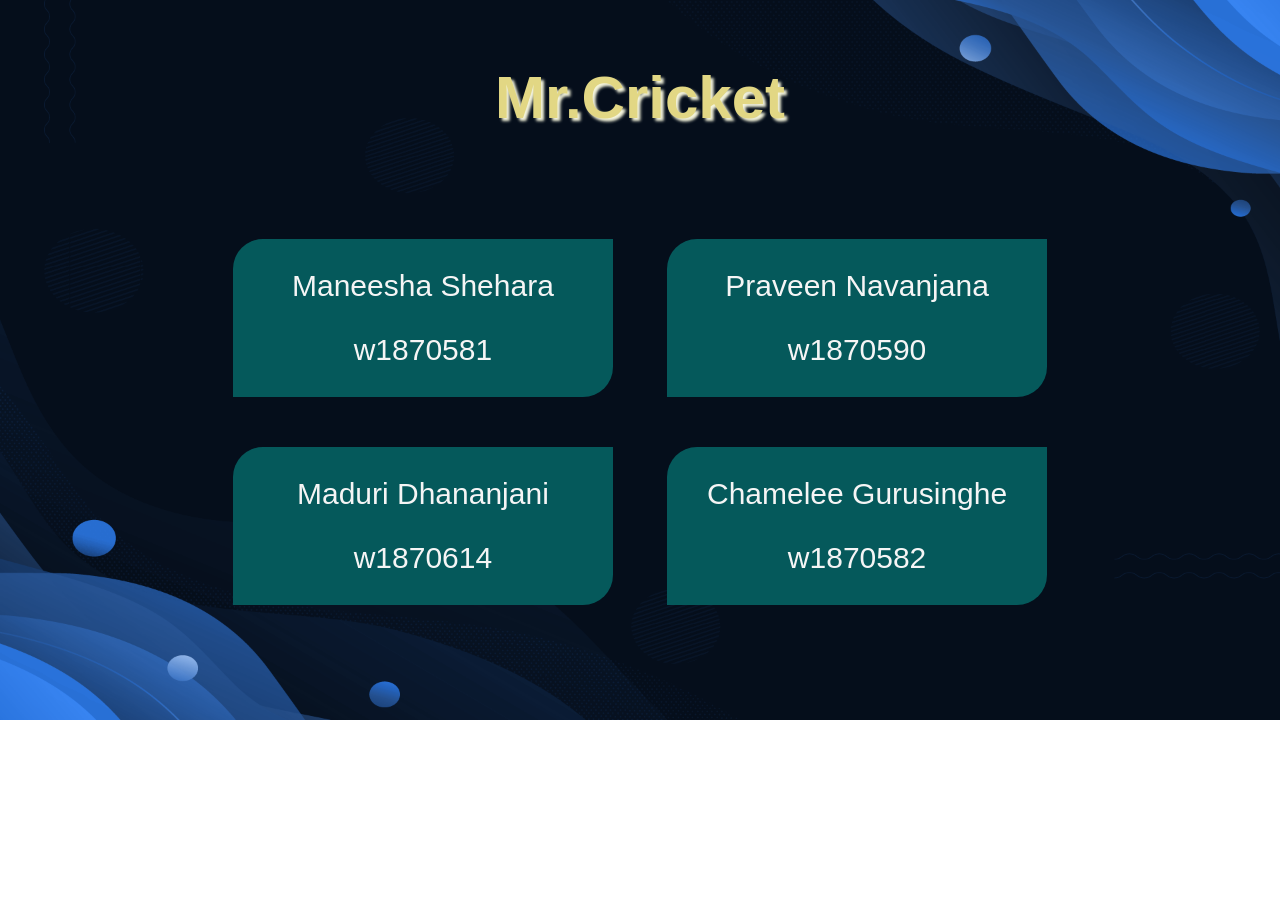
<file: index.html>
<!DOCTYPE html>
<html lang="en">
<head>
    <meta charset="UTF-8">
    <meta http-equiv="refresh" content="4;url=Mr.Cricket.html" >
    <title>Mr.Cricket</title>
    <link rel="stylesheet" href="css_pages/index.css">
    <style type="text/css">
        body{

             background-image: url("photos/shop/dark blue back.png");
        }

    </style>
</head>

<body>

    <p class="title"><b>Mr.Cricket</b></p><br>

    <div>
        <div class="box">
            <p>Maneesha Shehara</p>
            <p>w1870581</p>
        </div> 

        <div class="box">
            <p>Praveen Navanjana</p>
            <p>w1870590</p>
        </div> 
    </div>

    <div>
        <div class="box">
            <p>Maduri Dhananjani</p>
            <p>w1870614</p>
            </div> 

        <div class="box">
            <p>Chamelee Gurusinghe</p>
            <p>w1870582</p>
            </div> 
    </div>
    
</body>
</html>
</file>
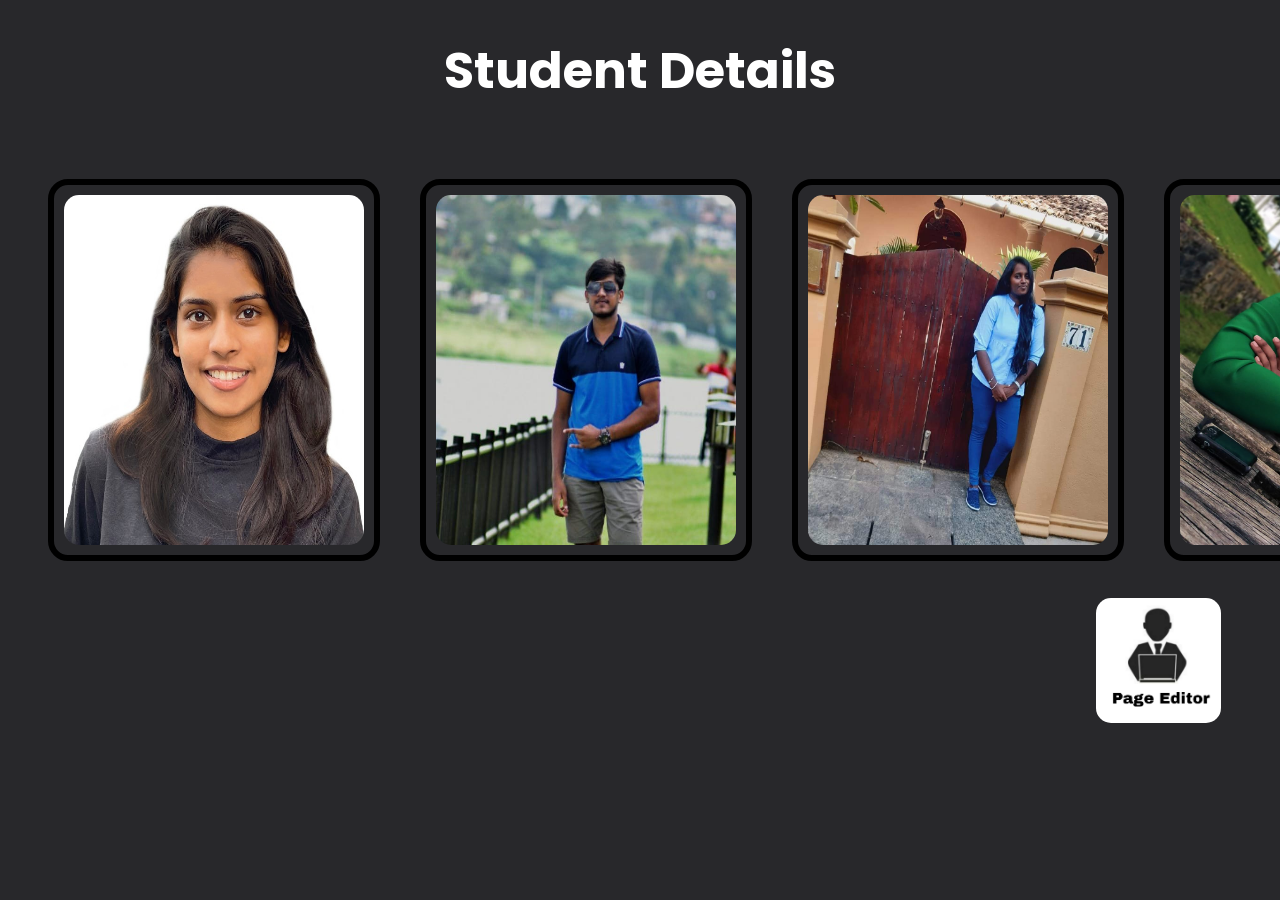
<file: html_pages/about_us.html>
<!DOCTYPE html>
<html lang="en">
    <head>
        <title> Student Details</title>
        <link rel="stylesheet" type="text/css" href="../css_pages/about_us.css">
        <link rel="preconnect" href="https://fonts.googleapis.com">
        <link rel="preconnect" href="https://fonts.gstatic.com" crossorigin>
        <link href="https://fonts.googleapis.com/css2?family=Poppins:ital,wght@0,100;0,400;0,500;0,600;0,700;0,800;0,900;1,100;1,200;1,300;1,400;1,500;1,600;1,700;1,800;1,900&display=swap" rel="stylesheet">
    </head>
    
    <body>
        <div class="icon" align="center">
            <h1 id="studentHeading">Student Details</h1>
            <!-- Group Members Details-->
            <div id="students">
              <!-- Student 1--> 
                <div class="studentBox">
                    <div class="imgArea"> 
                     <img class="studentPhoto" src="../photos/About_us/student1.jpeg" alt="chamelee">
                       <div class="studentLayer">
                         <p class="studentNum">Student 1</p>
                         <p class="studentDesc">Chamelee Gurusinghe</p>
                         <p class="studentDesc">w1870582</p>
                         <p class="studentDesc">20200522</p> 
                        </div>
                   </div> 			  
                 </div>
                 <!-- Student 2-->
                 <div class="studentBox">
                    <div class="imgArea"> 
                     <img class="studentPhoto" src="../photos/About_us/student2.jpeg" alt="maneesha">
                       <div class="studentLayer">
                         <p class="studentNum">Student 2</p>
                         <p class="studentDesc">Maneesha shehara</p>
                         <p class="studentDesc">w1870581</p>
                         <p class="studentDesc">20200490</p> 
                        </div>
                   </div> 			  
                 </div>
                 <!-- Student 3-->
                 <div class="studentBox">
                    <div class="imgArea"> 
                     <img class="studentPhoto" src="../photos/About_us/student3.jpeg" alt="maduri">
                       <div class="studentLayer">
                         <p class="studentNum">Student 3</p>
                         <p class="studentDesc">Maduri Dhananjani</p>
                         <p class="studentDesc">w1870614</p>
                         <p class="studentDesc">20200652</p> 
                        </div>
                   </div> 			  
                 </div>
                 <!-- Student 4-->
                 <div class="studentBox">
                    <div class="imgArea"> 
                     <img class="studentPhoto" src="../photos/About_us/student4.jpeg" alt="praveen">
                       <div class="studentLayer">
                         <p class="studentNum">Student 4</p>
                         <p class="studentDesc">Praveen Navanjana</p>
                         <p class="studentDesc">w1870590</p>
                         <p class="studentDesc">20200877</p> 
                        </div>
                   </div> 			  
                </div>

            </div>

        </div>
        <div class="editpage">
          <a href="Maduri.html"><img src="../photos/About_us/editor.jpg"alt="Page editor icon" width="125px" height="125px"></a>
      </div>

    </body>

</html>
</file>
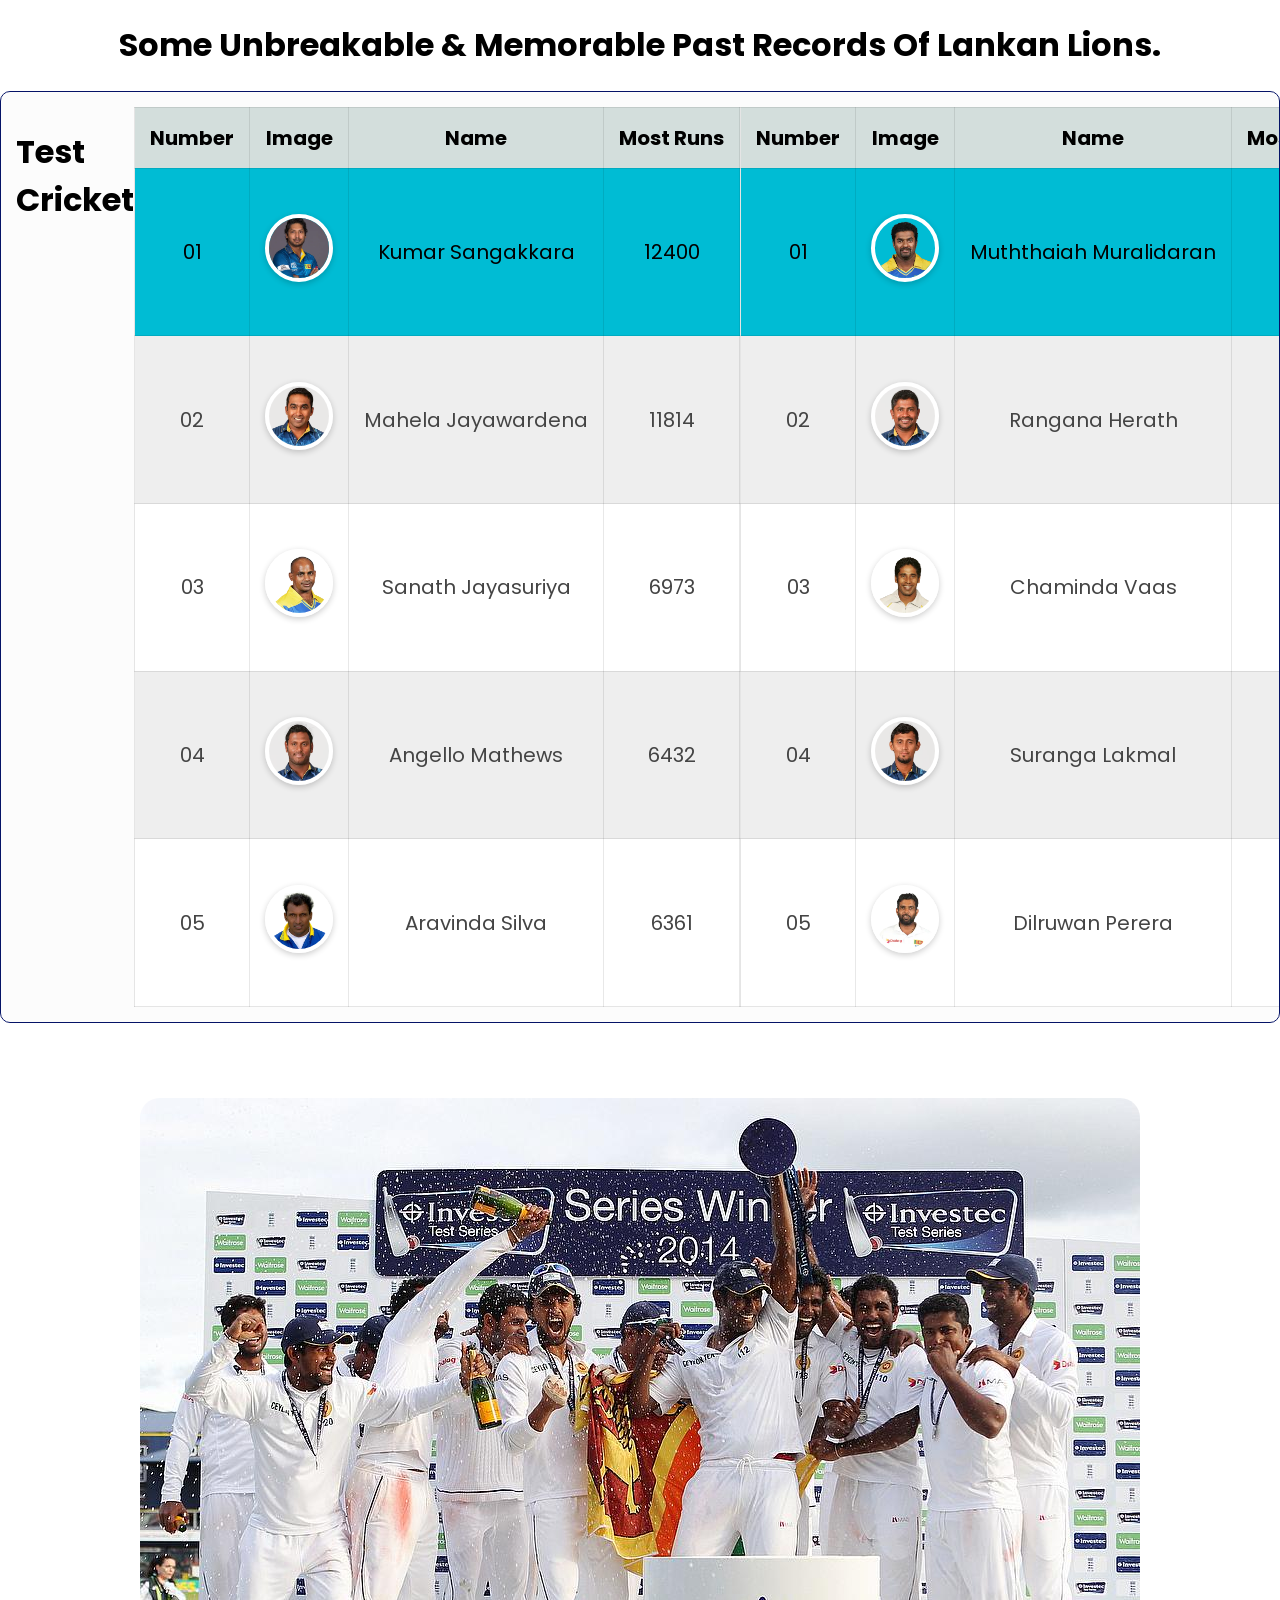
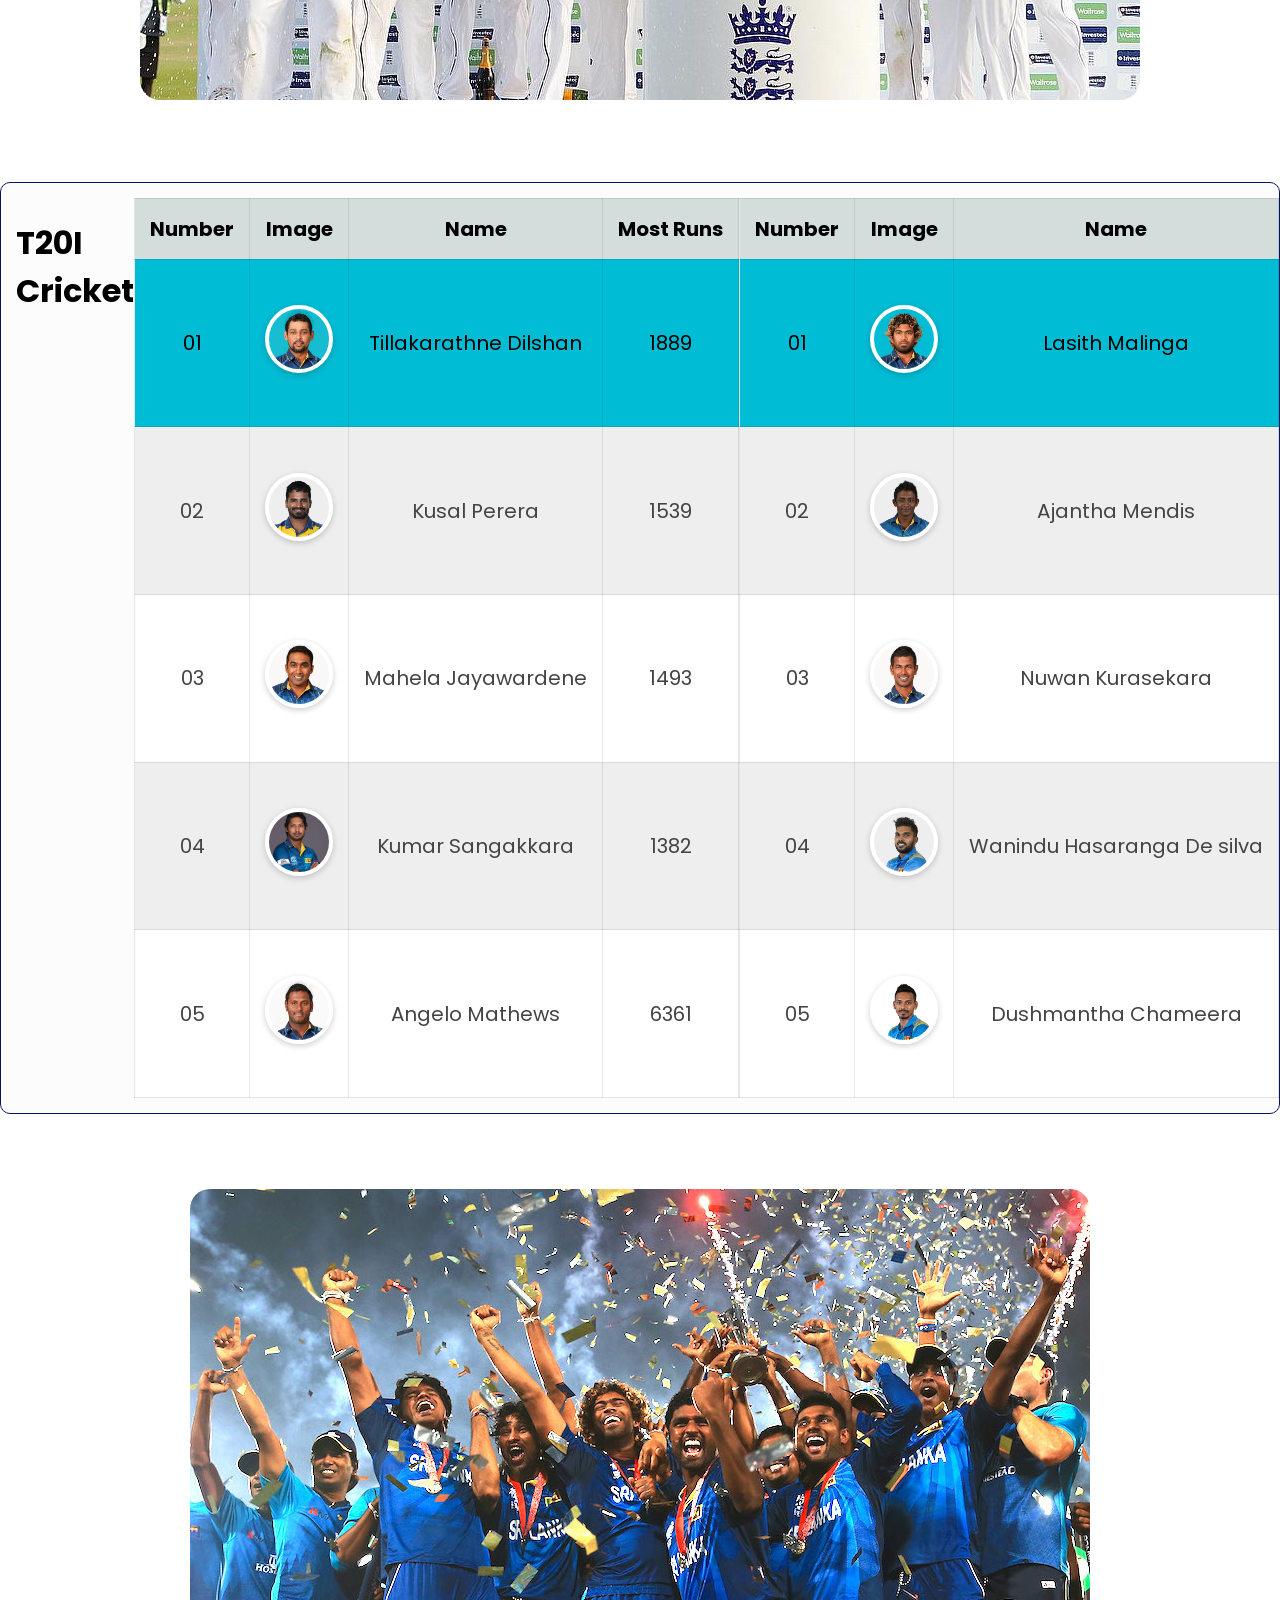
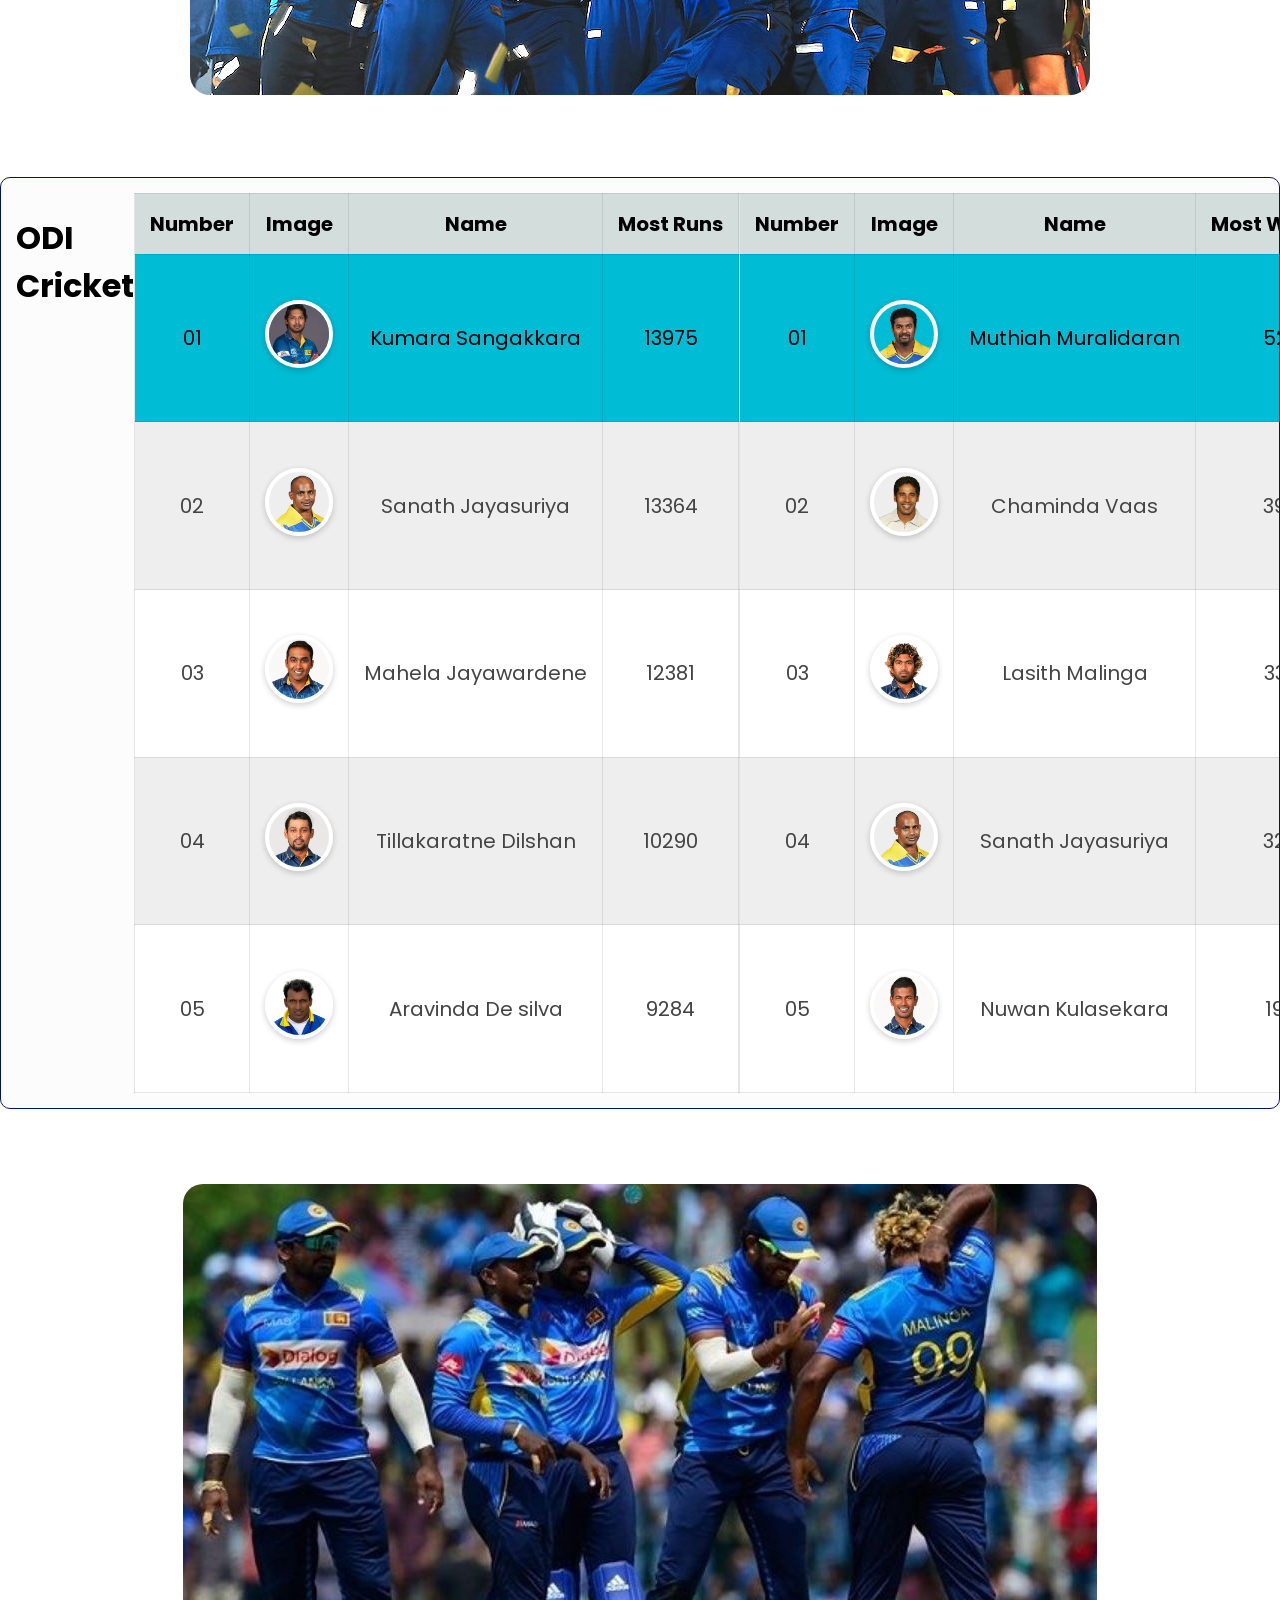
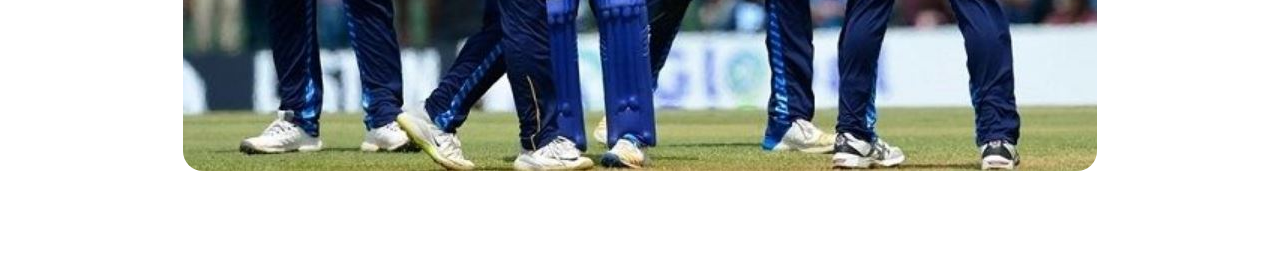
<file: html_pages/additional.html>
<!DOCTYPE html>
<html lang="en">
	<head>
		<meta charset="utf-8">
		<meta name="viewport" content="width=device-width, initial-scale=1">
		<title>Past Records</title>
		<link rel="stylesheet" type="text/css" href="../css_pages/Additional.css">
		<link rel="preconnect" href="https://fonts.googleapis.com">
	    <link rel="preconnect" href="https://fonts.gstatic.com" crossorigin>
	    <link href="https://fonts.googleapis.com/css2?family=Poppins:ital,wght@0,100;0,400;0,500;0,600;0,700;0,800;0,900;1,100;1,200;1,300;1,400;1,500;1,600;1,700;1,800;1,900&display=swap" rel="stylesheet">
	</head>
	
	<!-- Body Part -->
	<body>
		<h1 align="center">Some Unbreakable & Memorable Past Records Of Lankan Lions.</h1>
	 <div class="table_responsive">
        <h1>Test Cricket</h1>
        <table>
          <thead>
            <tr>
              <th>Number</th>
              <th>Image</th>
              <th>Name</th>
              <th> Most Runs</th>
            </tr>
          </thead>
          <tbody>
            <tr class="tabletop" align="center">
              <td>01</td>
              <td><img src="../photos/additional_page/sangakkara.webp" alt="Kumar Sangakkara"></td>
              <td>Kumar Sangakkara</td>
              <td>12400</td>
              </td>
            </tr>
            <tr align="center">
              <td>02</td>
              <td><img src="../photos/additional_page/mahela.webp" alt="Mahela Jayawardena"></td>
              <td>Mahela Jayawardena</td>
              <td>11814</td>
              
            </tr>
            <tr align="center">
              <td>03</td>
              <td><img src="../photos/additional_page/sanath.webp" alt="Sanath Jayasuriya"></td>
              <td>Sanath Jayasuriya</td>
              <td>6973</td>  
            </tr>
            <tr align="center">
                <td>04</td>
                <td><img src="../photos/additional_page/angelo.webp" alt="Sanath Jayasuriya"></td>
                <td>Angello Mathews</td>
                <td>6432</td>  
            </tr>
            <tr align="center">
                <td>05</td>
                <td><img src="../photos/additional_page/aravinda.webp" alt="Aravinda Silva"></td>
                <td>Aravinda Silva</td>
                <td>6361</td>  
            </tr>

          </tbody>
        </table>
        <table>
            <thead>
              <tr>
                <th>Number</th>
                <th>Image</th>
                <th>Name</th>
                <th>Most Wickets</th>
              </tr>
            </thead>
            <tbody>
              <tr class="tabletop"  align="center">
                <td>01</td>
                <td><img src="../photos/additional_page/319880.webp" alt="Muththaiah Muralidaran"></td>
                <td>Muththaiah Muralidaran</td>
                <td>795</td>
                </td>
              </tr>
              <tr align="center">
                <td>02</td>
                <td><img src="../photos/additional_page/rangana.webp" alt="Rangana Herath"></td>
                <td>Rangana Herath</td>
                <td>433</td>
                
              </tr>
              <tr align="center">
                <td>03</td>
                <td><img src="../photos/additional_page/vaas.webp" alt="Chaminda Vaas"></td>
                <td>Chaminda Vaas</td>
                <td>355</td>  
              </tr>
              <tr align="center">
                <td>04</td>
                <td><img src="../photos/additional_page/suranga.webp" alt="Suranga Lakmal"></td>
                <td>Suranga Lakmal</td>
                <td>355</td>  
              </tr>
              <tr align="center">
                <td>05</td>
                <td><img src="../photos/additional_page/dilruwan.webp" alt="Dilruwan Perera"></td>
                <td>Dilruwan Perera</td>
                <td>355</td>  
              </tr>
            </tbody>
          </table>        
    </div>
    <br><br><br>
    <center>
	    <div>
	    	<a  href=""><img class="cricphoto" src="../photos/additional_page/sri-lanka-take-test-series-1-0-with-last-ball-victory-against-england.jpg"></a>
	    </div>
    </center>
    <br><br><br>
    <div class="table_responsive">
        <h1>T20I Cricket</h1>
        <table>
          <thead>
            <tr align="center">
              <th>Number</th>
              <th>Image</th>
              <th>Name</th>
              <th> Most Runs</th>
            </tr>
          </thead>
          <tbody>
            <tr class="tabletop" align="center">
              <td>01</td>
              <td><img src="../photos/additional_page/dilshan.webp" alt="Tillakarathne Dilshan"></td>
              <td>Tillakarathne Dilshan</td>
              <td>1889</td>
              </td>
            </tr>
            <tr align="center">
              <td>02</td>
              <td><img src="../photos/additional_page/kusal.webp" alt="Kusal Perera"></td>
              <td>Kusal Perera</td>
              <td>1539</td>
              
            </tr>
            <tr align="center">
              <td>03</td>
              <td><img src="../photos/additional_page/mahela.webp" alt="Mahela Jayawardene"></td>
              <td>Mahela Jayawardene</td>
              <td>1493</td>  
            </tr>
            <tr align="center">
                <td>04</td>
                <td><img src="../photos/additional_page/sangakkara.webp" alt="Kumar Sangakkara"></td>
                <td>Kumar Sangakkara</td>
                <td>1382</td>  
            </tr>
            <tr align="center">
                <td>05</td>
                <td><img src="../photos/additional_page/angelo.webp" alt="Angelo Mathews"></td>
                <td>Angelo Mathews</td>
                <td>6361</td>  
            </tr>

          </tbody>
        </table>
        <table>
            <thead>
              <tr>
                <th>Number</th>
                <th>Image</th>
                <th>Name</th>
                <th>Most Wickets</th>
              </tr>
            </thead>
            <tbody>
              <tr class="tabletop" align="center">
                <td>01</td>
                <td><img src="../photos/additional_page/malinga.webp" alt="Lasith Malinga"></td>
                <td>Lasith Malinga</td>
                <td>107</td>
                </td>
              </tr>
              <tr align="center">
                <td>02</td>
                <td><img src="../photos/additional_page/ajantha.webp" alt="Ajantha Mendis"></td>
                <td>Ajantha Mendis</td>
                <td>66</td>
                
              </tr>
              <tr align="center">
                <td>03</td>
                <td><img src="../photos/additional_page/nuwan.webp" alt="Nuwan Kurasekara"></td>
                <td>Nuwan Kurasekara</td>
                <td>66</td>  
              </tr>
              <tr align="center">
                <td>04</td>
                <td><img src="../photos/additional_page/wanindu.webp" alt="Wanindu Hasaranga De silva"></td>
                <td>Wanindu Hasaranga De silva</td>
                <td>57</td>  
              </tr>
              <tr align="center">
                <td>05</td>
                <td><img src="../photos/additional_page/chameera.webp" alt="Dushmantha Chameera"></td>
                <td>Dushmantha Chameera</td>
                <td>47</td>  
              </tr>
            </tbody>
        </table>
          
    </div>
    <br><br><br>
    <center>
	    <div>
	    	<a  href=""><img class="cricphoto" src="../photos/additional_page/award20.jpg"></a>
	    </div>
    </center>
    <br><br><br>
    <div class="table_responsive">
        <h1>ODI Cricket</h1>
        <table>
          <thead>
            <tr align="center">
              <th>Number</th>
              <th>Image</th>
              <th>Name</th>
              <th> Most Runs</th>
            </tr>
          </thead>
          <tbody>
            <tr class="tabletop" align="center">
              <td>01</td>
              <td><img src="../photos/additional_page/sangakkara.webp" alt="Kumara Sangakkara"></td>
              <td>Kumara Sangakkara</td>
              <td>13975</td>
              </td>
            </tr>
            <tr align="center">
              <td>02</td>
              <td><img src="../photos/additional_page/sanath.webp" alt="Sanath Jayasuriya"></td>
              <td>Sanath Jayasuriya</td>
              <td>13364</td>
              
            </tr>
            <tr align="center">
              <td>03</td>
              <td><img src="../photos/additional_page/mahela.webp" alt="Mahela Jayawardene"></td>
              <td>Mahela Jayawardene</td>
              <td>12381</td>  
            </tr>
            <tr align="center">
                <td>04</td>
                <td><img src="../photos/additional_page/dilshan.webp" alt="Tillakaratne Dilshan"></td>
                <td>Tillakaratne Dilshan</td>
                <td>10290</td>  
            </tr>
            <tr align="center">
                <td>05</td>
                <td><img src="../photos/additional_page/aravinda.webp" alt="Aravinda De silva"></td>
                <td>Aravinda De silva</td>
                <td>9284</td>  
            </tr>

          </tbody>
        </table>
        <table>
            <thead>
              <tr align="center">
                <th>Number</th>
                <th>Image</th>
                <th>Name</th>
                <th>Most Wickets</th>
              </tr>
            </thead>
            <tbody>
              <tr class="tabletop" align="center">
                <td>01</td>
                <td><img src="../photos/additional_page/319880.webp" alt="Muthiah Muralidaran"></td>
                <td>Muthiah Muralidaran</td>
                <td>523</td>
                </td>
              </tr>
              <tr align="center">
                <td>02</td>
                <td><img src="../photos/additional_page/vaas.webp" alt="Chaminda Vaas"></td>
                <td>Chaminda Vaas</td>
                <td>399</td>
                
              </tr>
              <tr align="center">
                <td>03</td>
                <td><img src="../photos/additional_page/malinga.webp" alt="Lasith Malinga"></td>
                <td>Lasith Malinga</td>
                <td>338</td>  
              </tr>
              <tr align="center">
                <td>04</td>
                <td><img src="../photos/additional_page/sanath.webp" alt="Sanath Jayasuriya"></td>
                <td>Sanath Jayasuriya</td>
                <td>320</td>  
              </tr>
              <tr align="center">
                <td>05</td>
                <td><img src="../photos/additional_page/nuwan.webp" alt="Nuwan Kulasekara"></td>
                <td>Nuwan Kulasekara</td>
                <td>199</td>  
              </tr>
            </tbody>
        </table>

    </div>
    <br><br><br>
    <center>
	    <div>
	    	<a  href=""><img class="cricphoto" src="../photos/additional_page/SRILANKA.jpg"></a>
	    </div>
    </center>
    <br><br><br>
</file>
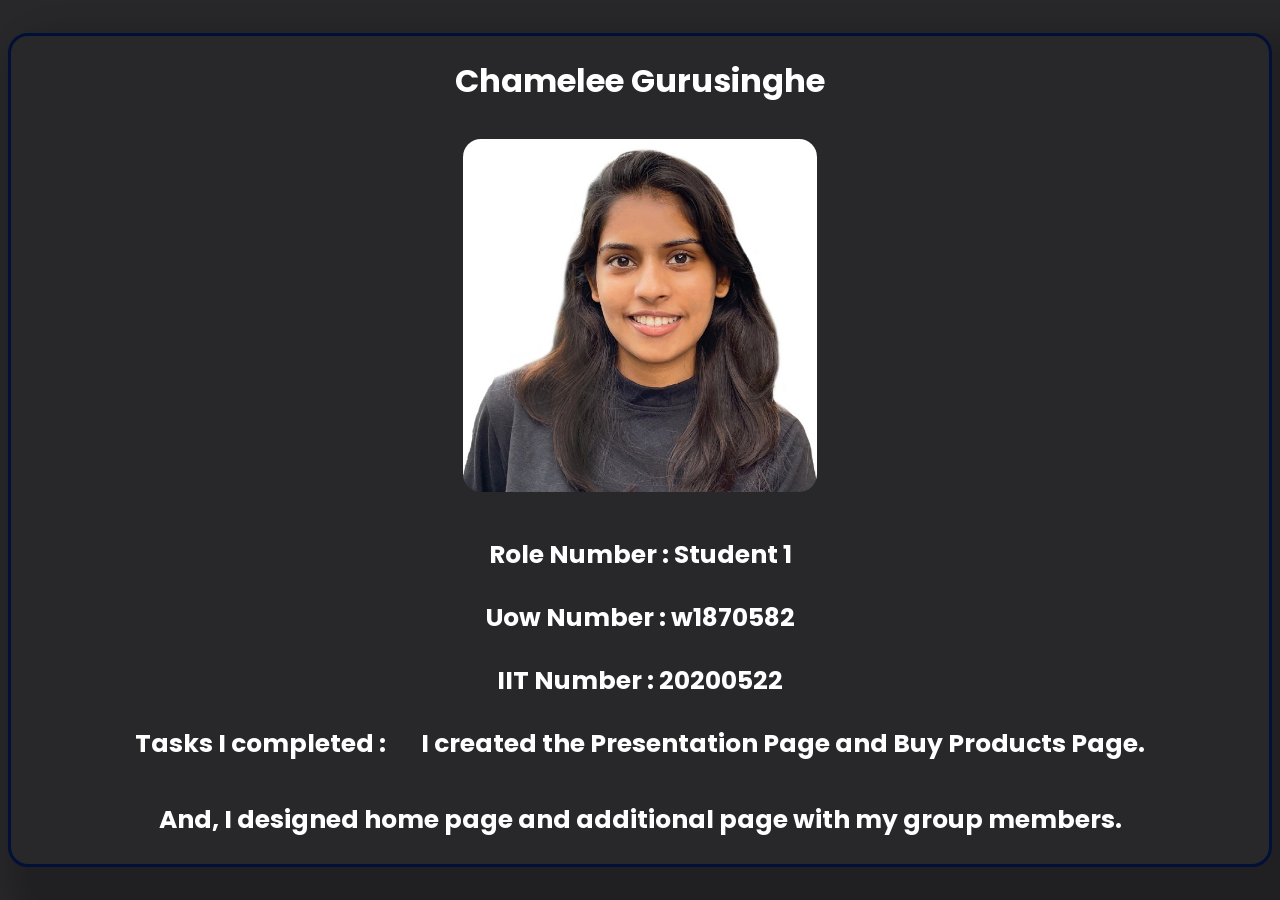
<file: html_pages/Chamelee.html>
<!DOCTYPE html>
<html>
    <head>
        <meta charset="UTF-8">
        <title> Page Editor</title>
        <link rel="stylesheet" href="../css_pages/Chamelee.css">
        <link rel="preconnect" href="https://fonts.googleapis.com">
        <link rel="preconnect" href="https://fonts.gstatic.com" crossorigin>
        <link href="https://fonts.googleapis.com/css2?family=Poppins:ital,wght@0,100;0,400;0,500;0,600;0,700;0,800;0,900;1,100;1,200;1,300;1,400;1,500;1,600;1,700;1,800;1,900&display=swap" rel="stylesheet">
    </head>
    <body>
        
        <br>
        <div class="row">
            <div class="colum">
                <div class="card">
                    <h1  align="center"> <b>Chamelee Gurusinghe</b> </h1>
                    <img class="chamelee" src="../photos/About_us/student1.jpeg" alt="Chamelee" width="30%"> 
                    <div class="container">
                    <p class="title"><b> Role Number : Student 1</p>
                    <p class="title"> Uow Number : w1870582</p>
                    <p class="title"> IIT Number : 20200522</p>
                    <p class="description" align="center"> Tasks I completed : &emsp; I created the Presentation Page and Buy Products Page.<br><br>
                        And, I designed home page and additional page with my group members.</p></b>

                    </div>

                </di>
                </div>
                
            </div>


        </div>
    </body>
</html>
</file>
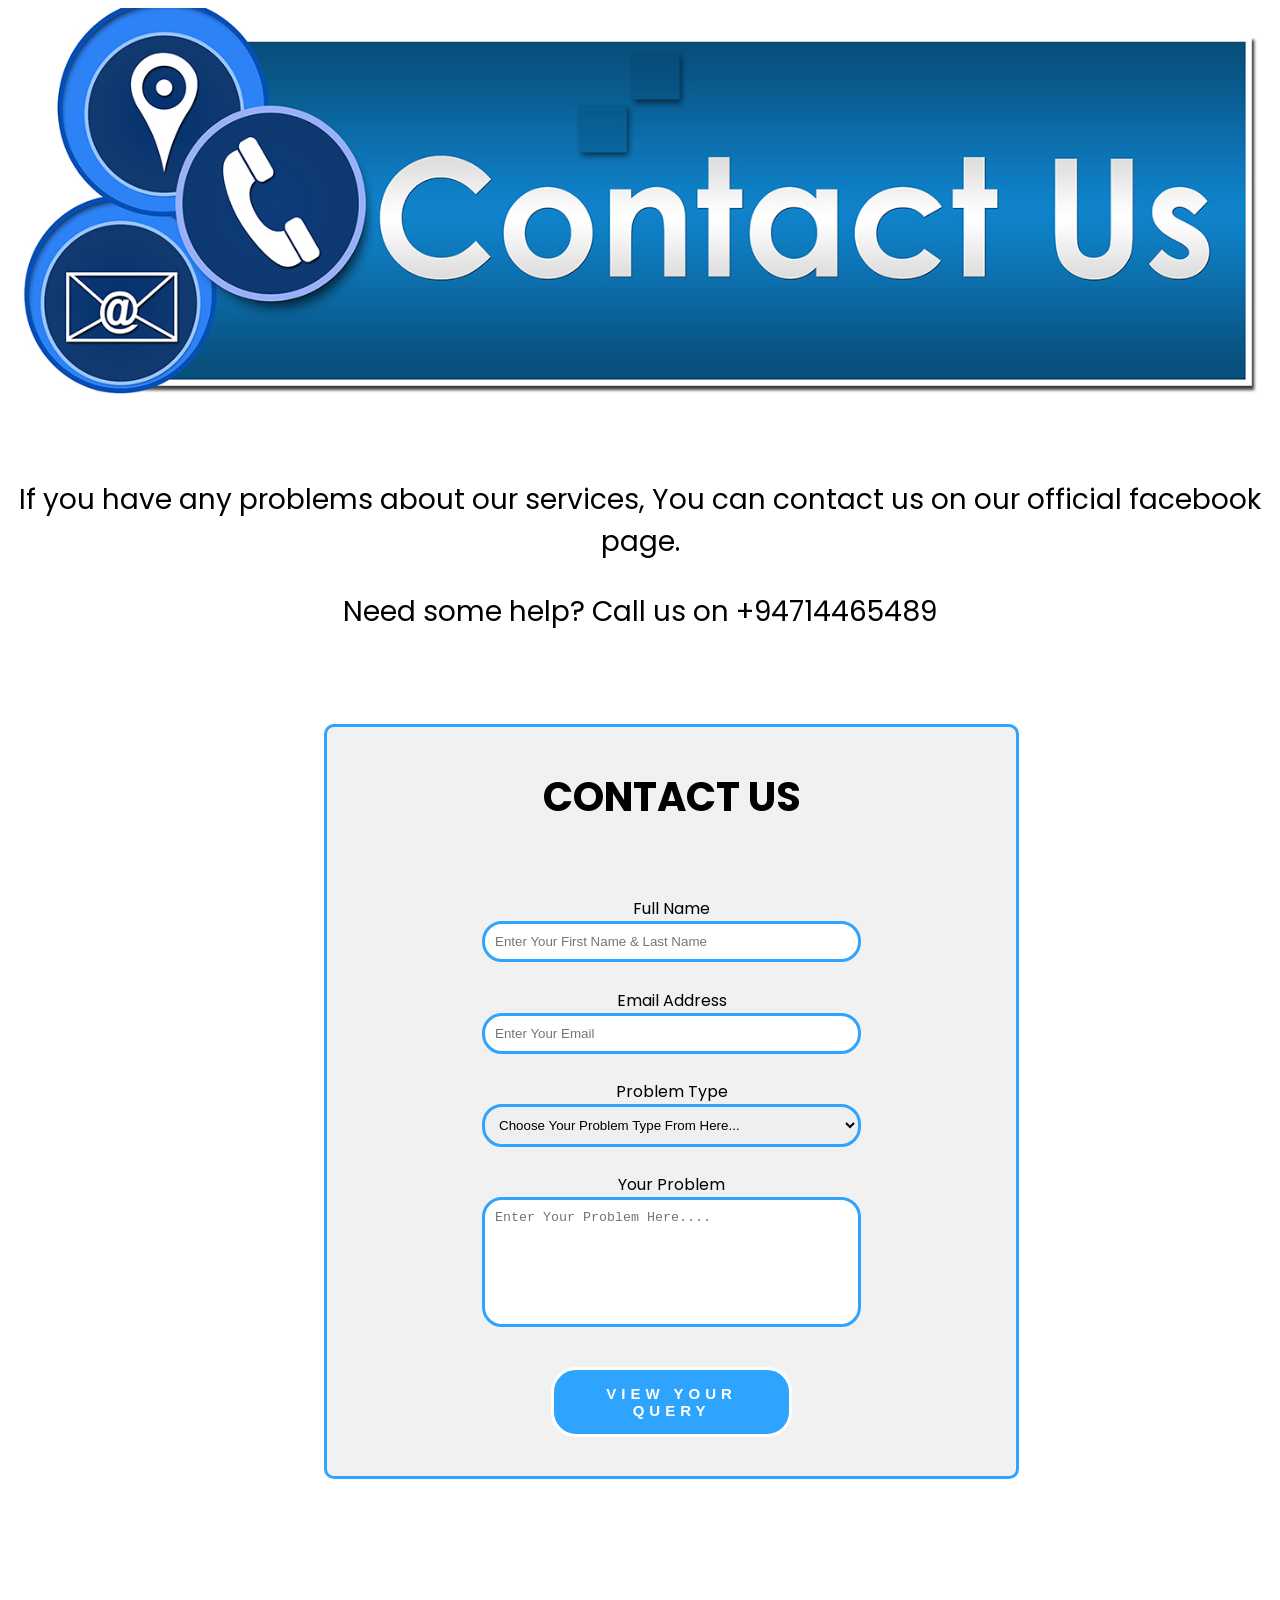
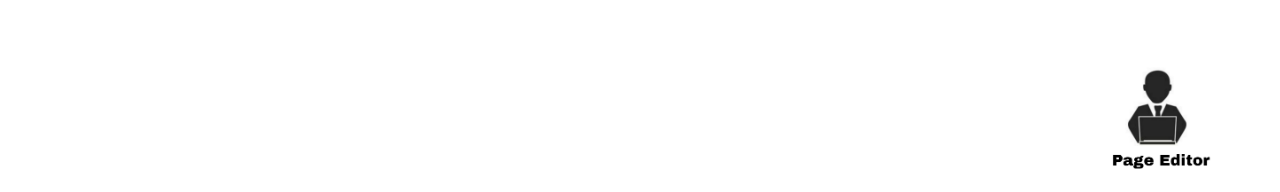
<file: html_pages/form.html>
<!DOCTYPE html>
<html lang="en">
<head>

  <title>Query page</title>
  <link rel="stylesheet" type="text/css" href="../css_pages/form.css">
  <link rel="preconnect" href="https://fonts.googleapis.com">
  <link rel="preconnect" href="https://fonts.gstatic.com" crossorigin>
  <link href="https://fonts.googleapis.com/css2?family=Poppins:ital,wght@0,100;0,400;0,500;0,600;0,700;0,800;0,900;1,100;1,200;1,300;1,400;1,500;1,600;1,700;1,800;1,900&display=swap" rel="stylesheet">

</head>

<!-- Body Part -->
<body >
  <!--Banner image  -->
  <img src="../photos/form/5a9735f5833c4.jpeg" alt="contact us cover image" width="100%">
  <br><br><br>

  <!-- Text part -->
  <p align="center">If you have any problems about our services, You can contact us on our official facebook page. </p>
  <p align="center">Need some help?  Call us on +94714465489</p>
 <div id="boxA">
        <!-- Form  Box -->
          <div class="boxB">
              <h1>Contact US</h1>
          
          <!-- Confermation Box -->
          <div class="xbox">
              <div>
                    <h2>Confirmation</h2>
                    <div id="details" class="details"></div>
          </div>
          <div id="confirm">
            <table>
                <tr>
                  <td><a class="button2" id="editBtn" onclick="editIt()">Edit</a></td>
                  <td><a class="button2" id="sendBtn" onclick="sendIt()">Send</a></td>
                </tr>
            </table>
              </div>
          </div>
            
            <div class="xbox">
                <h2 >Message Sent</h2>
                <div class="details" style="margin-top: 8px;">Thank You!</div>
                <a class="button2" id="okBtn" onclick="okButton()" style="margin-top: 40px;">OK</a>
            </div>
             
             <!-- Query form part -->
              <form action="mailto:maneesha.20200490@iit.ac.lk" method="post" id="form" class="form" onsubmit="return validation()">
                  <label>Full Name</label>
                  <div class="field">
                      <input type="text" placeholder="Enter Your First Name & Last Name" id="name">
                      <div class="error"></div>

                  </div>

                  <label>Email Address</label>
                  <div class="field">
                      <input type="text" placeholder="Enter Your Email" id="email" class="">
                      <div class="error"></div>

                  </div>

                  <label>Problem Type</label>
                  <div class="field">
                      <select id="subject">
                          <option value="default" disabled selected hidden>Choose Your Problem Type From Here...</option>
                          <option value="Ticket bookings">Ticket bookings</option>
                          <option value="Upcomming Tours ">Upcomming Tours</option>
                          <option value="Shop Items">Shop Items</option>
                          <option value="Others">Others</option>
                      </select>
                      <div class="error"></div>

                  </div>

                  <label>Your Problem</label>
                  <div class="field">
                      <textarea id="message" placeholder="Enter Your Problem Here...." class=""></textarea>
                      <div class="error"></div>

                  </div>
                  <div class="button3">
                      <button type="submit" id="subBt">View Your Query </button>
                  </div>
              </form>
              <!-- End query form part -->

                           
            </div>
         </div>
<!-- Page edditor image -->
<div class="editpage">
  <a href="Maneesha.html"><img src="../photos/About_us/editor.jpg"alt="Page editor icon" width="125px" height="125px"></a>
</div>

<!-- Java Script Part -->
<script type="text/javascript">
  var xbox = document.getElementsByClassName("xbox");
  var form = document.getElementById("form");
  var details = document.getElementById("details");
  var editButton = document.getElementById("editBtn");
  var sendButton = document.getElementById("sendBtn");
  var editButton = document.getElementById("okBtn");
  var text;


function validation(){
  
  var name = document.getElementById("name").value;
  var email = document.getElementById("email").value;
  var subject = document.getElementById("subject").value;
  var message = document.getElementById("message").value;
  var errMessage = document.getElementsByClassName("error");
  var mailformat = /^[a-zA-Z0-9.!#$%&'+/=?^_`{|}~-]+@[a-zA-Z0-9-]+(?:\.[a-zA-Z0-9-]+)$/;
  
  
  var isNameValid;
  
    if (name == '' || name.length < 3){
        text = "*Please enter Your Name";
        errordisplay(0,errMessage,text);
    isNameValid = false;
    }else{
        errorOut(0,errMessage);
    isNameValid = true;
    }
  
  
  
  var isEmailValid;
  
    if (!email.match(mailformat)){
        text = "*Please enter a valid email address";
        errordisplay(1,errMessage,text);
    isEmailValid = false;
    }else{
        errorOut(1,errMessage);
    isEmailValid = true;
    }
  
  
  
  var isSubjectValid;
  
    if (subject == 'default'){
        text = "*Please select a problem.";
        errordisplay(2,errMessage,text);
    isubjectValid = false;
    }else{
        errorOut(2,errMessage);
    isSubjectValid = true;
    }
  
  
  
  var isMessageValid;
  
    if (message == '' || message.length < 5){
        text = "*Message required.";
        errordisplay(3,errMessage,text);
    isMessageValid = false;
    }else{
        errorOut(3,errMessage);
    isMessageValid = true;
    }
  
  
  
  if(isNameValid == true && isEmailValid == true && isSubjectValid == true && isMessageValid == true){
    
    form.classList.add("form-hide");
    xbox[0].classList.add("xbox-show", "popup");
    
    
    details.innerHTML = "Name &nbsp;&emsp;&emsp; &emsp; &emsp; : &nbsp;&nbsp;&nbsp;" + name + "<br><br>Email Address &emsp;&nbsp; : &nbsp;" + email + "<br><br>Problem Type &emsp; &nbsp; : &nbsp;&nbsp;" + subject + "<br><br>Your Problem &nbsp;&nbsp;&nbsp; &nbsp; : <br>&emsp;&nbsp;" + message;
    
    return false;
    
  }
  return false;

  }

  function errordisplay(i,errMessage,text){
      errMessage[i].style.paddingBottom = "2px";
      errMessage[i].innerHTML = text;
      document.getElementsByClassName("field")[i].style.marginBottom = "5px";
      alert(text);
      
  }

  function errorOut(i,errMessage){
      errMessage[i].style.paddingBottom = "0px";
      errMessage[i].innerHTML = '';
      document.getElementsByClassName("field")[i].style.marginBottom = "15px";
  }

  function editIt(){  
    form.classList.remove("form-hide");
    xbox[0].classList.remove("xbox-show", "popup");
  }

  function sendIt(){
    xbox[0].classList.remove("xbox-show", "popup");
    xbox[1].classList.add("xbox-show", "popup");
  }

  function okButton(){
    xbox[1].classList.remove("xbox-show", "popup");
    form.classList.remove("form-hide");
    document.getElementById("name").value = "";
    document.getElementById("email").value = "";
    document.getElementById("subject").value = "default";
    document.getElementById("message").value = "";
  }

 </script>
 <!-- End java sript part -->
</body>
</html>
</file>
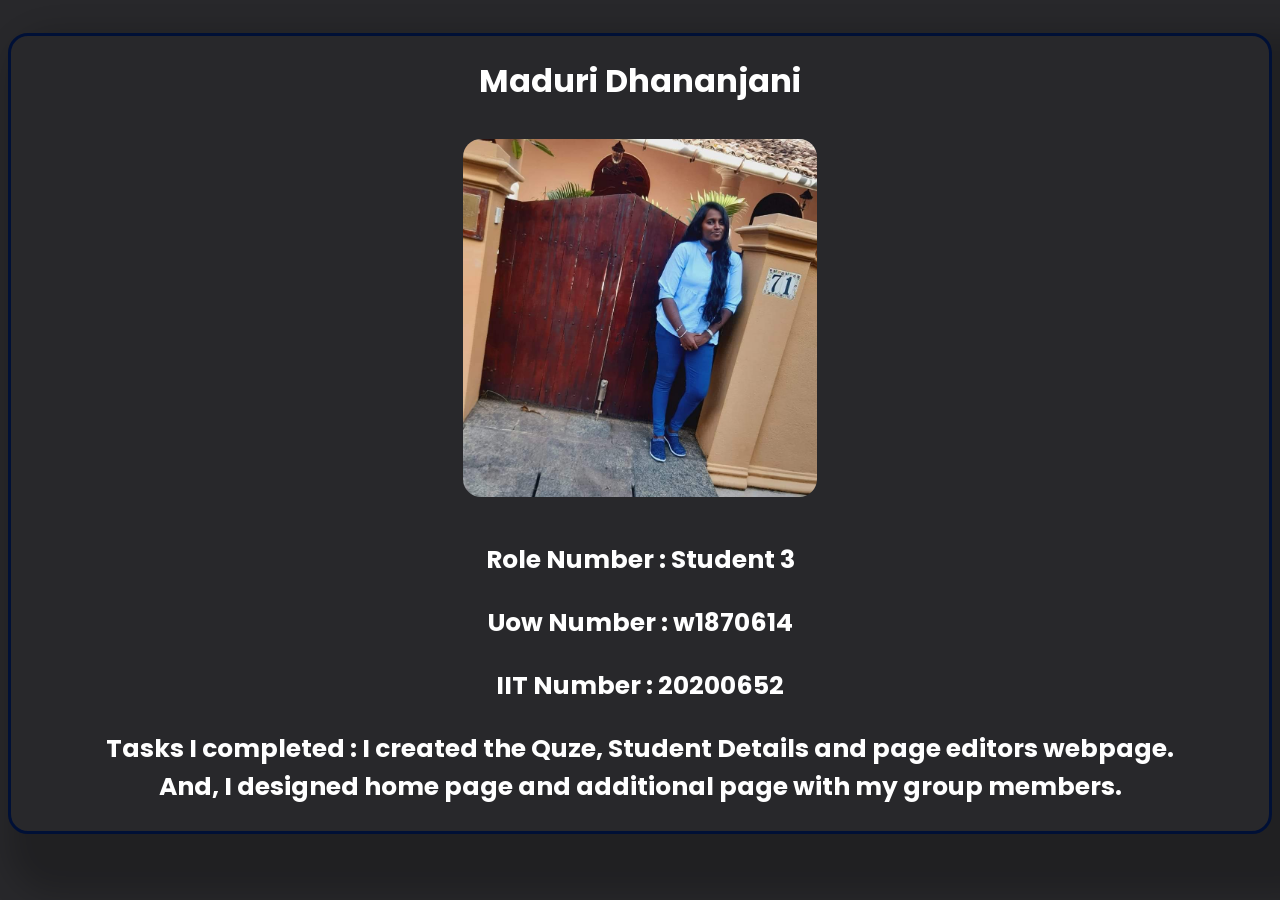
<file: html_pages/Maduri.html>
<!DOCTYPE html>
<html lang="en">
    <head>
        <meta charset="UTF-8">
        <title> Page Editor</title>
        <link rel="stylesheet" href="../css_pages/Maduri.css">
        <link rel="preconnect" href="https://fonts.googleapis.com">
        <link rel="preconnect" href="https://fonts.gstatic.com" crossorigin>
        <link href="https://fonts.googleapis.com/css2?family=Poppins:ital,wght@0,100;0,400;0,500;0,600;0,700;0,800;0,900;1,100;1,200;1,300;1,400;1,500;1,600;1,700;1,800;1,900&display=swap" rel="stylesheet">
    </head>
    <body>
        
        <br>
        <div class="row">
            <div class="colum">
                <div class="card">
                    <h1  align="center"> <b>Maduri Dhananjani</b> </h1>
                    <img class="maneesha" src="../photos/About_us/student3.jpeg" alt="Maduri" width="30%"> 
                    <div class="container">
                    <p class="title"><b> Role Number : Student 3</p>
                    <p class="title"> Uow Number : w1870614</p>
                    <p class="title"> IIT Number : 20200652</p>
                    <p class="description" align="center"> Tasks I completed : I created the Quze, Student Details and page editors webpage.<br> And, I designed home page and additional page with my group members.</p></b>

                    </div>

                </di>
                </div>
                
            </div>


        </div>
    </body>
</html>
</file>
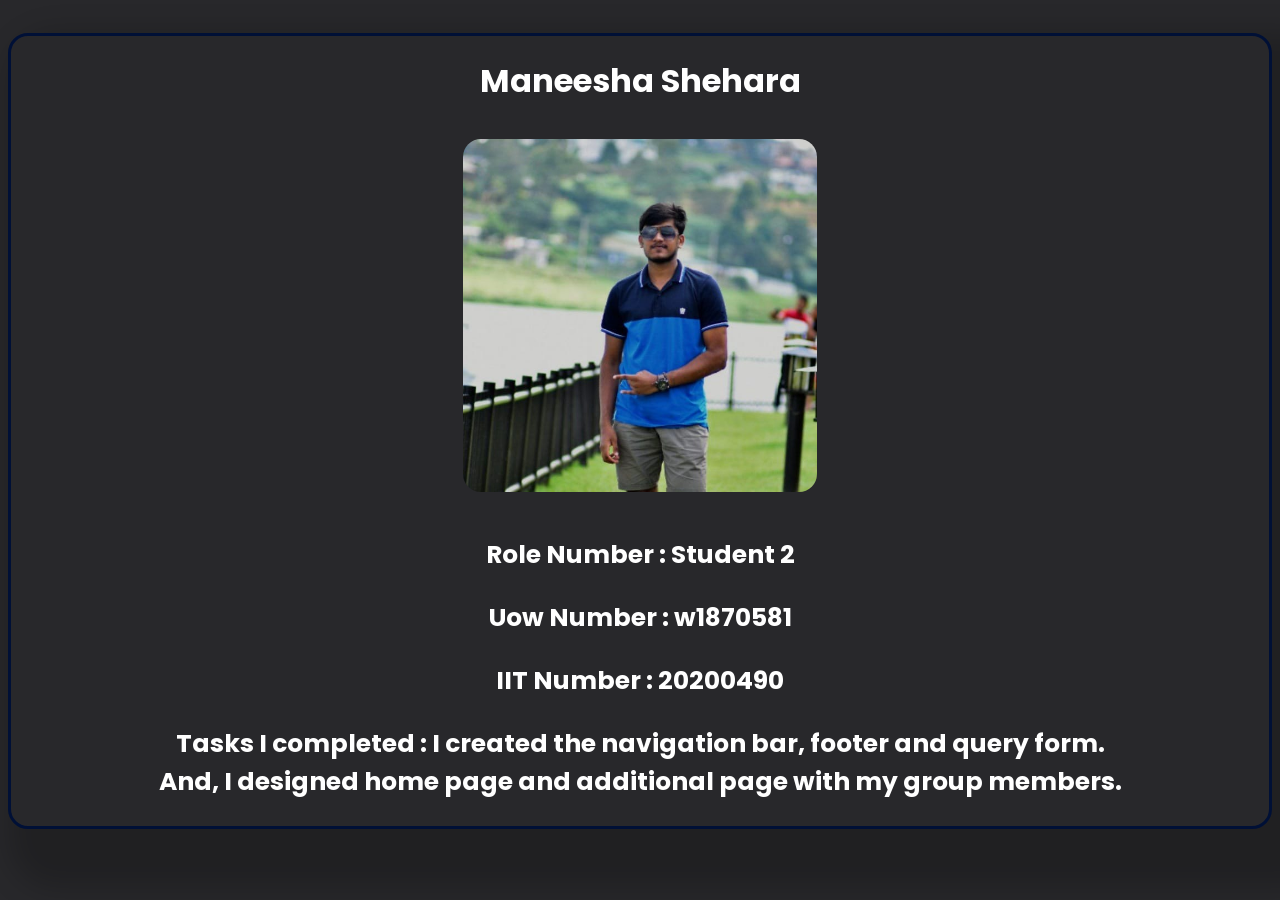
<file: html_pages/Maneesha.html>
<!DOCTYPE html>
<html lang="en">
    <head>
        <meta charset="UTF-8">
        <title> Page Editor</title>
        <link rel="stylesheet" href="../css_pages/Maneesha.css">
        <link rel="preconnect" href="https://fonts.googleapis.com">
        <link rel="preconnect" href="https://fonts.gstatic.com" crossorigin>
        <link href="https://fonts.googleapis.com/css2?family=Poppins:ital,wght@0,100;0,400;0,500;0,600;0,700;0,800;0,900;1,100;1,200;1,300;1,400;1,500;1,600;1,700;1,800;1,900&display=swap" rel="stylesheet">
    </head>
    <body>
        
        <br>
        <div class="row">
            <div class="colum">
                <div class="card">
                    <h1  align="center"> <b>Maneesha Shehara</b> </h1>
                    <img class="maneesha" src="../photos/About_us/IMG-20220325-WA0011.jpg" alt="Maneesha" width="30%"> 
                    <div class="container">
                    <p class="title"><b> Role Number : Student 2</p>
                    <p class="title"> Uow Number : w1870581</p>
                    <p class="title"> IIT Number : 20200490</p>
                    <p class="description" align="center"> Tasks I completed : I created the navigation bar, footer  and query form.<br> And, I designed home page and additional page with my group members.</p></b>

                    </div>

                </di>
                </div>
                
            </div>


        </div>
    </body>
</html>
</file>
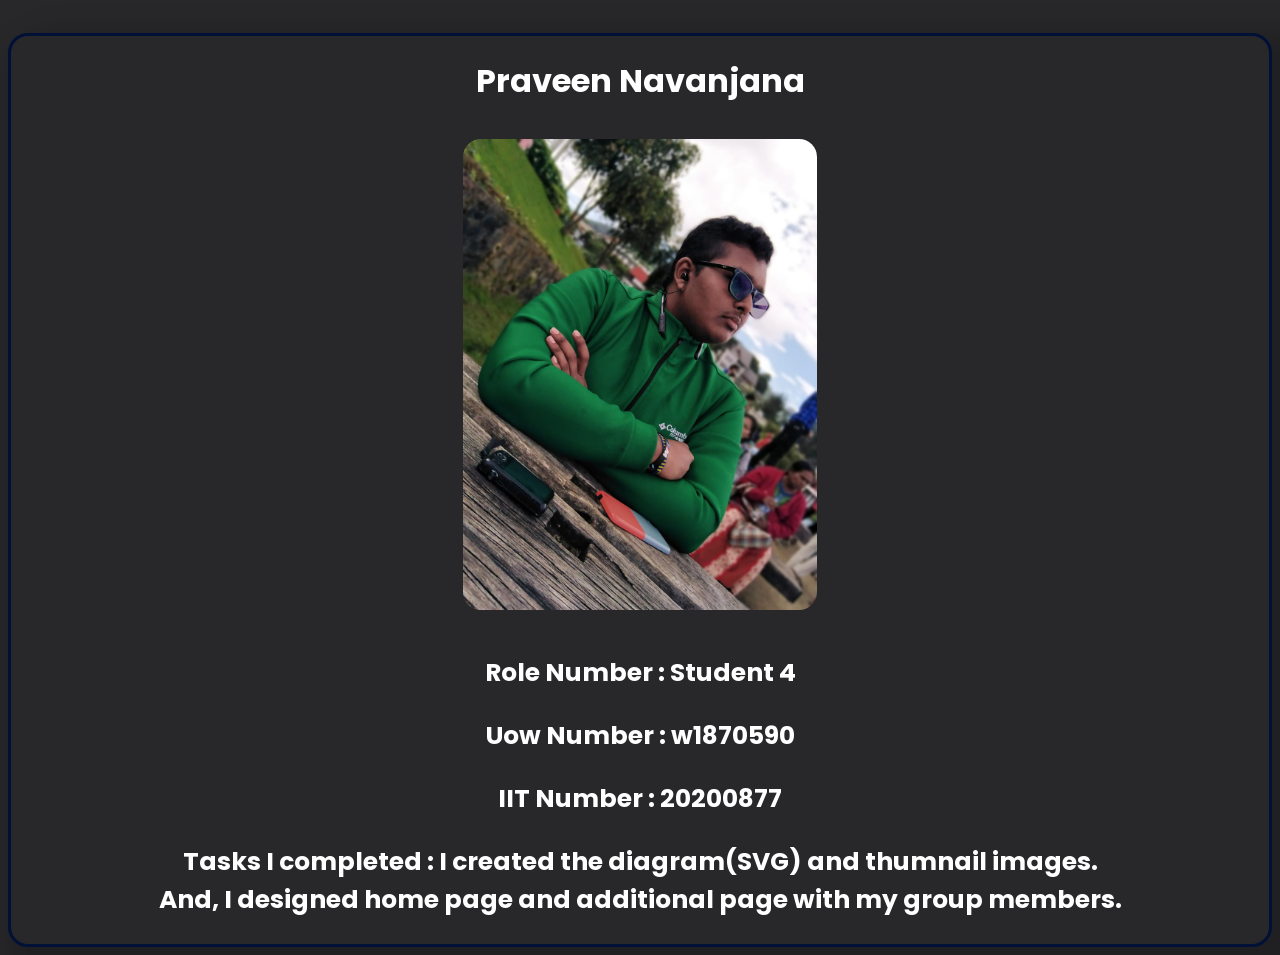
<file: html_pages/praveen.html>
<!DOCTYPE html>
<html lang="en">
    <head>
        <meta charset="UTF-8">
        <title> Page Editor</title>
        <link rel="stylesheet" href="../css_pages/praveen.css">
        <link rel="preconnect" href="https://fonts.googleapis.com">
        <link rel="preconnect" href="https://fonts.gstatic.com" crossorigin>
        <link href="https://fonts.googleapis.com/css2?family=Poppins:ital,wght@0,100;0,400;0,500;0,600;0,700;0,800;0,900;1,100;1,200;1,300;1,400;1,500;1,600;1,700;1,800;1,900&display=swap" rel="stylesheet">
    </head>
    <body>
        
        <br>
        <div class="row">
            <div class="colum">
                <div class="card">
                    <h1  align="center"> <b>Praveen Navanjana</b> </h1>
                    <img class="praveen" src="../photos/About_us/20200877.jpeg" alt="praveen" width="30%"> 
                    <div class="container">
                    <p class="title"><b> Role Number : Student 4</p>
                    <p class="title"> Uow Number : w1870590</p>
                    <p class="title"> IIT Number : 20200877</p>
                    <p class="description" align="center"> Tasks I completed : I created the diagram(SVG) and thumnail images.<br> And, I designed home page and additional page with my group members.</p></b>

                    </div>

                </di>
                </div>
                
            </div>


        </div>
    </body>
</html>
</file>
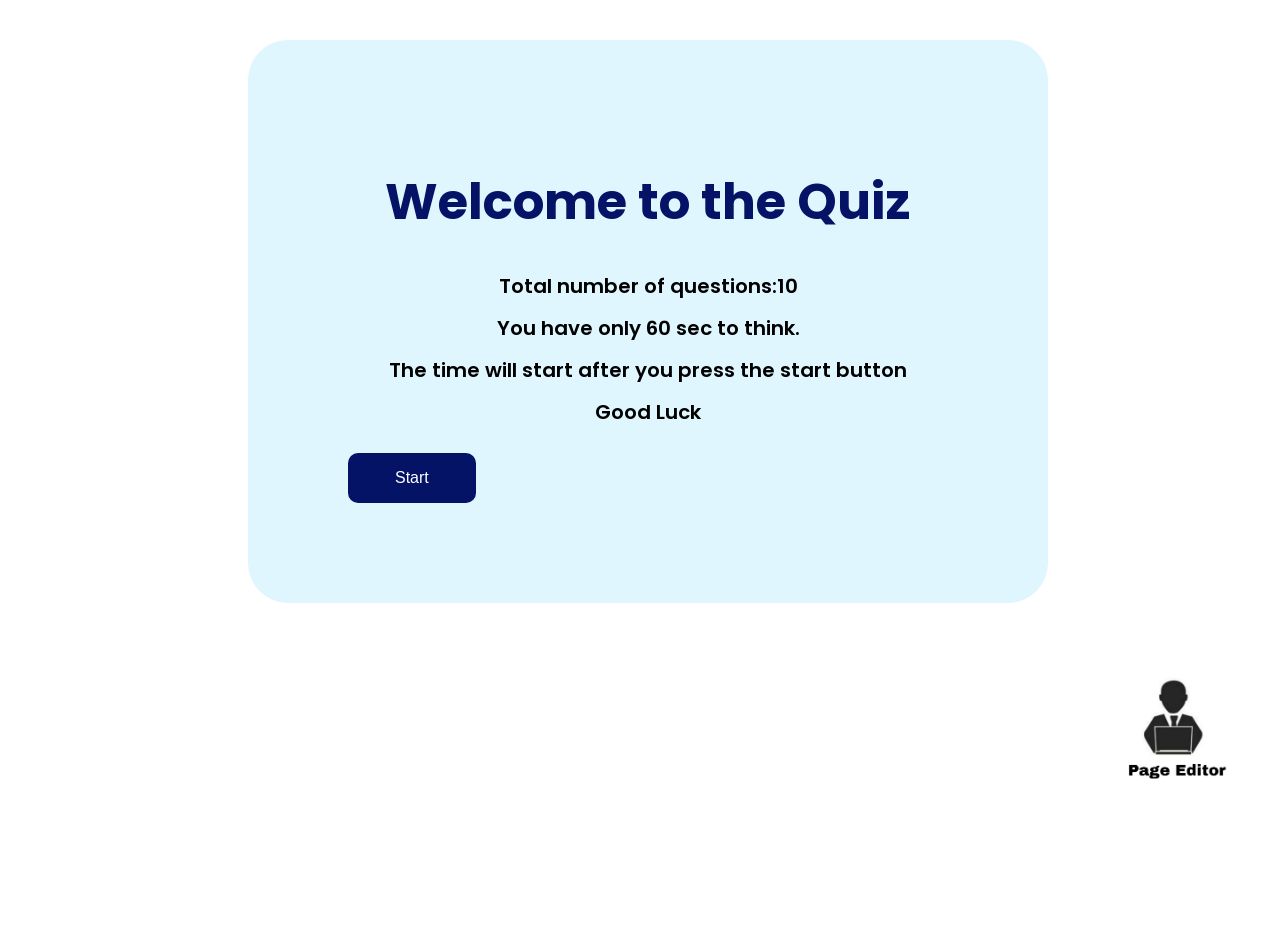
<file: html_pages/quiz.html>
<!DOCTYPE html>
<html lang="en">
<head>
    <meta charset="UTF-8">
    <title>Quiz</title>
    <link rel="stylesheet" href="../css_pages/quiz.css">
    <link rel="preconnect" href="https://fonts.googleapis.com">
    <link rel="preconnect" href="https://fonts.gstatic.com" crossorigin>
    <link href="https://fonts.googleapis.com/css2?family=Poppins:ital,wght@0,100;0,400;0,500;0,600;0,700;0,800;0,900;1,100;1,200;1,300;1,400;1,500;1,600;1,700;1,800;1,900&display=swap" rel="stylesheet">
</head>
<body id="body">
    <!--Multiple-choice quiz-->
    <div id="home-area" class='start-question-box'>
        <h3>Welcome to the Quiz</h3><!--guidelines of the quize -->
        <br>
        <p>Total number of questions:<span class='total-questions'>10</span></p>
        <p>You have only 60 sec to think.</p>
        <p>The time will start after you press the start button</p>
        <p>Good Luck</p>
        <button type='button' class='btn' onclick="showQuestions()">Start</button>
    </div>
    <!--10 questions included-->
    <div id="questions-area" hidden>
        <!--question 1-->
        <div class='question-box' > 
            
            <p class='question-number'>Question 1 </p>
            <p class='question'>01.Which year was Sri Lankan first Asian Cup victory away from home?</p>
            <input type="radio" class='answer' name="answer1" value="0">1986<br>
            <input type="radio" class='answer' name="answer1" value="1">2001<br>
            <input type="radio" class='answer' name="answer1" value="2">2013<br>
            <input type="radio" class='answer' name="answer1" value="3">2008<br>
        </div>
        <!--question 2-->
        <div class='question-box'>
            <p class='question-number'>Question 2 </p>
            <p class='question'>02.Which Sri Lanka won player of the series award in the 1996 ICC world cup?</p>
            <input type="radio" class='answer' name="answer2" value="0">Chaminda Vas<br>
            <input type="radio" class='answer' name="answer2" value="1">Aravinda silva<br>
            <input type="radio" class='answer' name="answer2" value="2">Sanath Jayasuriya<br>
            <input type="radio" class='answer' name="answer2" value="3">Muttiah Muralidharan<br>
        </div>
        <!--question 3-->
        <div class='question-box'>
            <p class='question-number'>Question 3 </p>
            <p class='question'>03.Who was sri lankan first test captain?</p>
            <input type="radio" class='answer' name="answer3" value="0">Chaminda vas<br>
            <input type="radio" class='answer' name="answer3" value="1">Bandula warnapura<br>
            <input type="radio" class='answer' name="answer3" value="2">Sanath Jayasuriya<br>
            <input type="radio" class='answer' name="answer3" value="3">Muttiah Muralidharan<br>
        </div>
        <!--question 4-->
        <div class='question-box'>
            <p class='question-number'>Question 4 </p>
            <p class='question'>04.Who was the first Sri Lankan bowler to take a test hat-trick?</p>
            <input type="radio" class='answer' name="answer4" value="0">Chaminda vas<br>
            <input type="radio" class='answer' name="answer4" value="1">Nuwan Zoysa<br>
            <input type="radio" class='answer' name="answer4" value="2">Sanath jayasuriya<br>
            <input type="radio" class='answer' name="answer4" value="3">Muttiah Muralidharan<br>
        </div>
        <!--question 5-->
        <div class='question-box'>
            <p class='question-number'>Question 5 </p>
            <p class='question'>05.Which Sri Lankan family produced three test-playing brothers?</p>
            <input type="radio" class='answer' name="answer5" value="0">De silva<br>
            <input type="radio" class='answer' name="answer5" value="1">Ranatunga<br>
            <input type="radio" class='answer' name="answer5" value="2">Jayasuriya<br>
            <input type="radio" class='answer' name="answer5" value="3">Jayawardhana<br>
        </div>
        <!--question 6-->
        <div class='question-box'>
            <p class='question-number'>Question 6 </p>
            <p class='question'>06.What is the oldest cricket club in Sri Lanka?</p>
            <input type="radio" class='answer' name="answer6" value="0">Galle cricket club<br>
            <input type="radio" class='answer' name="answer6" value="1">Colombo cricket club<br>
            <input type="radio" class='answer' name="answer6" value="2">bloomfield cricket club<br>
            <input type="radio" class='answer' name="answer6" value="3">Sinhalese Sports club<br>
        </div>
        <!--question 7-->
        <div class='question-box'>
            <p class='question-number'>Question 7 </p>
            <p class='question'>07.Sri Lankan first official international match was played in 1975.</p>
            <input type="radio" class='answer' name="answer7" value="0">True<br>
            <input type="radio" class='answer' name="answer7" value="1">False<br>
        </div>
        <!--question 8-->
        <div class='question-box'>
            <p class='question-number'>Question 8 </p>
            <p class='question'>08.Which Sri Lankan cricketer captained the team the most times?</p>
            <input type="radio" class='answer' name="answer8" value="0">Mahela Jayawardana<br>
            <input type="radio" class='answer' name="answer8" value="1">Arjuna Ranathunga<br>
            <input type="radio" class='answer' name="answer8" value="2">Thilakaratne Dilshan<br>
            <input type="radio" class='answer' name="answer8" value="3">Sanath Jayasuriya<br>
        </div>
        <!--question 9-->
        <div class='question-box'>
            <p class='question-number'>Question 9 </p>
            <p class='question'>09.Which player scored Sri Lankan first T20I century?</p>
            <input type="radio" class='answer' name="answer9" value="0">Mahela Jayawardana<br>
            <input type="radio" class='answer' name="answer9" value="1">Arjuna Ranathunga<br>
            <input type="radio" class='answer' name="answer9" value="2">Thilakaratne Dilshan<br>
            <input type="radio" class='answer' name="answer9" value="3">Sanath Jayasuriya<br>
        </div>
        <!--question 10-->
        <div class='question-box'>
            <p class='question-number'>Question 10 </p>
            <p class='question'>10.who scored Sri Lankan first test century?</p>
            <input type="radio" class='answer' name="answer10" value="0">Duleep Mendis<br>
            <input type="radio" class='answer' name="answer10" value="1">Ranjan Madugalla<br>
            <input type="radio" class='answer' name="answer10" value="2">Sidath Wettimuny<br>
            <input type="radio" class='answer' name="answer10" value="3">Sanath Jayasuriya<br>
        </div>

        <div class="question-box">
            <button type="button" class="btn" id="toTop" onclick="goToTop()">Back to Top</button>
            <button type="submit" class="btn" onclick="showResults()">Submit</button>
        </div>
    </div>
    <!-- Results Area-->
    <div id="results-area" class='results-box' hidden>
        <h1 class='results'>Results</h1>
        <p class='total' id='total'></p>
        <table>
            <tr>
                <th>Question Number</th>
                <th>Correct Answer</th>
                <th>Your Answer</th>
            </tr>
            <tr>
                <td>Question 01</td>
                <td>3</td>
                <td id="q1"></td>
            </tr>
            <tr>
                <td>Question 02</td>
                <td>2</td>
                <td id="q2"></td>
            </tr>
            <tr>
                <td>Question 03</td>
                <td>1</td>
                <td id="q3"></td>
            </tr>
            <tr>
                <td>Question 04</td>
                <td>2</td>
                <td id="q4"></td>
            </tr>
            <tr>
                <td>Question 05</td>
                <td>1</td>
                <td id="q5"></td>
            </tr>
            <tr>
                <td>Question 06</td>
                <td>1</td>
                <td id="q6"></td>
            </tr>
            <tr>
                <td>Question 07</td>
                <td>0</td>
                <td id="q7"></td>
            </tr>
            <tr>
                <td>Question 08</td>
                <td>1</td>
                <td id="q8"></td>
            </tr>
            <tr>
                <td>Question 09</td>
                <td>0</td>
                <td id="q9"></td>
            </tr>
            <tr>
                <td>Question 10</td>
                <td>1</td>
                <td id="q10"></td>
            </tr>
        </table>
    </div>

    <div class="editpage">
        <a href="Maduri.html"><img src="../photos/About_us/editor.jpg"alt="Page editor icon" width="125px" height="125px"></a>
    </div>
    

    <script>

        function getRadioValue(radioArray) {
            var i;
            for(i=0; i<radioArray.length; i++) {
                if(radioArray[i].checked) {
                    return radioArray[i].value;
                }
            }
            return -1;
        }

        function timer() {
            var setTimer = setInterval(showResults, 60000);
        }

        function goToTop() {
            document.body.scrollTop = 0;
            document.documentElement.scrollTop = 0;
        }

        function reviewAnswers() {
            var homeBox = document.getElementById("home-area").hidden = true;
            var questionBox = document.getElementById("questions-area").hidden = false;
            var resultsBox = document.getElementById("results-area").hidden = true;
            document.body.style.backgroundColor = "#63656a";
        }

        function showQuestions() {
            var homeBox = document.getElementById("home-area").hidden = true;
            var questionBox = document.getElementById("questions-area").hidden = false;
            var resultsBox = document.getElementById("results-area").hidden = true;

            timer();
        }

        function showResults () {
            var homeBox = document.getElementById("home-area").hidden = true;
            var questionBox = document.getElementById("questions-area").hidden = true;
            var resultsBox = document.getElementById("results-area").hidden = false;

            var selectedAnswers = [];
            for(let j = 0; j < 10; j++) {
                var name = "answer" + (j+1);
                var allAnswers = [];
                allAnswers = document.getElementsByName(name);

                var selectedAnswer = getRadioValue(allAnswers);
                selectedAnswers[j] = selectedAnswer;
            }

            let score = 0;
            const correctAnswers = [3,2,1,2,1,1,0,1,0,1];
            for(let i = 0; i < selectedAnswers.length; i++) {
                var id = "q" + (i+1);
                if(selectedAnswers[i] == correctAnswers[i]) {
                    score += 2;
                    document.getElementById(id).innerHTML = "correct";
                } else {
                    score -= 1;
                    document.getElementById(id).innerHTML = "incorrect";
                }
            }

            document.getElementById("total").innerHTML = "Your score is " + score;

            document.body.style.backgroundColor = "yellow";

            if(score <= 4) {
                document.body.style.backgroundColor = "#ff0000";
            } else if(score > 16){
                document.body.style.backgroundColor = "#00ff00";
            }
        }
    </script>
</body>

</html>
</file>
<file: css_pages/index.css>
body{color: aliceblue;
    text-align: center;
    font-family: Arial, Helvetica, sans-serif;
    background-repeat: no-repeat;
    background-size: 100%;
}

.box{background-color: #05595B;
    display: inline-block;
    width: 30%;
    margin: 2%;
    border-top-left-radius: 30px;
    border-bottom-right-radius: 30px;
}

.title{font-size: 60px;
       margin: 5%;
       color: #E2D784;
       text-shadow: 3px 3px 3px beige;
}

p{font-family: inherit;
   color: whitesmoke;
   font-size: 30px;
   text-align: center;
}
</file>
<file: css_pages/about_us.css>
::-webkit-scrollbar {display: none;}
 
body{
	overflow-x: hidden;
    background-color: #28282B;
	font-family: 'Poppins', sans-serif;
}	
h1{font-size:25px;
   color:rgb(32, 31, 31);}

#studentHeading{
	color:#ffff;
	font-size:50px;
	text-align: center;
}
.studentBox {
	margin-left:40px;
	width: 300px;
	height: 350px;
	padding:10px;
	border-radius:20px;
	border: 6px solid black;	
}
.studentNum{
	text-align:center;
	font-size:25px;
	font-weight:bold;	
	border-color:#b1aeae;
	border-radius:none;
	width:130px;
}
.imgArea {
   position: relative;
   width: 300px;
   height: 350px;
   border-radius:20px;
}
.studentLayer {
	width: 0px;
    height: 350px;
    background: rgba(0,0,0, 0.5);
    position: absolute;
    top: 0;
    overflow: hidden;
    transition: 0.7s ease;
	border-radius:15px;
}
.studentDesc {
	
	transition: .2s;
	overflow:hidden;
	width:300px;
	font-size:20px;
	background-color:rgba(178,190,181, 0.5);	
}
.imgArea:hover .studentLayer{
	width:300px;
}	
p {
	color: white;
	font-size: 25px;
}
img{
	border-radius:15px;
}

#students{
	margin-top:70px;
	display:grid;
	grid-template-columns:auto auto auto auto;
}
.studentPhoto{
	height:350px;
	width:300px;
}
.editpage {
    position: relative;
    text-align-last: right;
    right: 3%;
    top: 3vh;
    margin-top: 10px;
  }
  
.editpage img{
    position: relative;
    margin: 0px;
    text-align-last: right;
    right: 1%;
  }
  
  
.editpage img:hover {
    opacity: 0.7;
  }
</file>
<file: css_pages/Additional.css>
::-webkit-scrollbar {display: none;}

body{
  font-family: 'Poppins', sans-serif;
  overflow-x: hidden;
  padding: 0;
  margin: 0;
  width: 100%;
/*  background-color:#28282B;*/
  color: black;
}
body>div{
    min-height: 100vh;
    display: flex;
    
}
.table_responsive {
    max-width: 1500px;
    border: 1px solid #051367;
    background-color: #efefef33;
    padding: 15px;
    overflow: auto;
    margin: auto;
    border-radius: 10px;
}
table {
    width: 100%;
    font-size: 20px;
    color: #444;
    white-space: nowrap;
    border-collapse: collapse;
}
table>thead {
    background-color: #D3DEDC;
    color: black;
}
table>thead th {
    padding: 15px;
}
table th,
table td {
    border: 1px solid #00000017;
    padding: 15px 15px;
}
table>tbody>tr>td>img {
    display: inline-block;
    width: 60px;
    height: 60px;
    object-fit: cover;
    border-radius: 50%;
    border: 4px solid #fff;
    box-shadow: 0 2px 6px #0003;
}

table>tbody>tr {
    background-color: #fff;
    transition: 0.3s ease-in-out;
}
table>tbody>tr:nth-child(even) {
    background-color: rgb(238, 238, 238);
}
table>tbody>tr:hover{
    filter: drop-shadow(0px 2px 6px #0002);
}
.h1{
    text-align: center;

}

.tabletop {
	background-color:#00bcd4;
	color: black;
}



.cricphoto {
	border-radius: 20px;
}
.cricphoto:hover {
	transform:scale(1.08) ;
}

.column2 {
	width: 30%;
}
</file>
<file: css_pages/Chamelee.css>
::-webkit-scrollbar {display: none;}
html {
    box-sizing: border-box;
  }

body{
    font-family: 'Poppins', sans-serif;
    background-color:  #28282B;
    align-items: center;
    color: white;
}



  *, *:before, *:after {
    box-sizing: inherit;
  }
  
  .chamelee{
    border-radius: 30px;
    padding-top:12px ;
    padding-right: 12px;
    padding-bottom: 12px;  
    padding-left: 12px;

  }

  .column {
    float: left;
    width: 33.3%;
    margin-bottom: 16px;
    padding: 10px 10px;

  }
  
  @media screen and (max-width: 650px) {
    .column {
      width: 100%;
      display: block;
    }
  }
  
  .card {
    box-shadow: 30px 30px 30px 30px rgba(0, 0, 0, 0.2);
    background-color:#28282B;
    border-radius: 20px;
    border-style: solid;
    border-color: #001036;
  }
  
  .container {
    padding: 0 16px;
  }
  
  .container::after, .row::after {
    content: "";
    clear: both;
    display: table;
  }
  
  .title {
    color: white;
    font-size: 25px;
  }

  .description {
    font-size: 25px;
  }


  .row{
      text-align: center;
      
  }
  .h2{
      text-align: center;
  }
</file>
<file: css_pages/form.css>
::-webkit-scrollbar {display: none;}


body {

  font-family: 'Poppins', sans-serif;
  overflow-x: hidden;
 

}
body p {
  font-size: 28px;
}

* {
  box-sizing: border-box;
}

.column1{
  float: left;
  width: 30%;
  padding: 2%;
  height: 400px;
  padding-top: 3.5%;
}

.imgdiv{

    border: 2px solid #001036 ;
    border-radius: 30px;
    margin-top: 100px;

}


#boxA{
  min-height: 755px;
  width: 55%;
  margin: 5% auto 10% auto;
  border-style: solid;
  border-color: #2FA4FF;
  border-radius: 10px;
  float: left;
  margin-left: 3%;
  background-color: #f1f1f1;
  margin-left: 25%;

}

.boxB{
  background: transparent;
  min-height: 600px;a
  width: 50%;
}

.boxB h1{
  color: #000;
  text-align: center;
  font-size: 40px;
  text-transform: uppercase;
  margin-top: 40px;
  margin-bottom: 40px; 
}

.boxB .xbox{
  display: none;
  margin-top: 20%;
  text-align: center;
}

.boxB .xbox-show{
  display: block;
}

.boxB .form{
  display: block;
  margin-top: 10%;
  text-align: center;
}

.boxB .form-hide{
  display: none;
  opacity: 0;
  transition: 0.5s;
}

.boxB .field{
  margin-bottom: 15px;
}

.boxB .field input,
.boxB .field select,
.boxB textarea{
  width: 55%;
  border: solid 3px #2FA4FF;
  border-radius: 20px;
  outline: none;
  margin-bottom: 1.5%;
  padding: 10px;
}

.boxB textarea{
  height: 130px;
  resize: none;
}

.boxB .button3 button[type="submit"]{
  border: solid 3px #fff;
  border-radius: 25px;
  margin-top: 5px;
  margin-top: 1%;
  padding: 15px;
  width: 35%;
  background: #2FA4FF;
  color: #fff;
  font-size: 15px;
  text-transform: uppercase;
  text-align: center;
  letter-spacing: 5px;
  font-weight: bold;
  cursor: pointer;
  transition: all 0.1s ease-out;
}

.boxB .button3 button[type="submit"]:hover{
  border: solid 3px #001036;
  color: #001036;
}

.boxB .button3 button[type="submit"]:active{
  border: solid 3px #001036;
  color: #001036;
}

.button2{
    outline: none;
    display: block;
    border:solid 1px transparent;
    border-radius: 30px;
    background: ;
    padding: 10px 20px;
    margin-right: 20px;
    cursor: pointer;
    transition: all 0.3s linear;
    color: #001036;
}

.button2:hover,
.button2:focus{
    border:solid 1px #001036;
    background: transparent;
    color: #001036;
}

.button2:active{
    border: solid 1px #000;
    background: #001036;
    color: #000;
}

.boxB .error{
  margin-top: 2px;
  padding: 0px;
  font-size: 13px;
  text-align: left;
  margin-left: 13%;
  color: #d50000;
  transition: all 0.5s ease;
}

.boxB .popup{
  width: 450px;
  min-height: 200px;
  margin: auto;
  border-radius: 20PX;
  padding: 25px;
  background: #fff;
}

.boxB .popup h2{
  margin: auto;
  font-size: 30px;
  color: #001036;
}

.popup .details{
  margin: 20px 0 0;
/*  line-height: 170%;*/
  text-align: left;
  font-size: 15px;
  color: #001036;
}

.boxB #confirm{
  min-height: 60px;
  margin-top: 15px;
}

.boxB #confirm table{
  margin-top: 10px;
  float: left;
  width: 100%;
  text-align: center;
}

.boxB #confirm table td{
  padding:  0 20px;
}

.boxB #confirm a{
  margin: auto;
  text-decoration: none;
  letter-spacing: 1px;
  padding: 15px;
  font-size: 20px;
}

.boxB .popuphide{
  display: none;
  opacity: 0;
  transition: 0.5s;
}


.editpage {
  position: relative;
  text-align-last: right;
  right: 3%;
  top: 3vh;
  margin-top: 1000px;
}

.editpage img{
  position: relative;
  margin: 0px;
  text-align-last: right;
  right: 1%;
}


.editpage img:hover {
  opacity: 0.7;
}
</file>
<file: css_pages/Maduri.css>
::-webkit-scrollbar {display: none;}
html {
    box-sizing: border-box;
  }
body{
    font-family: 'Poppins', sans-serif;
    background-color:  #28282B;
    align-items: center;
    color: white;
}
  *, *:before, *:after {
    box-sizing: inherit;
  }
  .maneesha{
    border-radius: 30px;
    padding-top:12px ;
    padding-right: 12px;
    padding-bottom: 12px;  
    padding-left: 12px;

  }
  .column {
    float: left;
    width: 33.3%;
    margin-bottom: 16px;
    padding: 10px 10px;
  }
  @media screen and (max-width: 650px) {
    .column {
      width: 100%;
      display: block;
    }
  }
  .card {
    box-shadow: 30px 30px 30px 30px rgba(0, 0, 0, 0.2);
    background-color:#28282B;
    border-radius: 20px;
    border-style: solid;
    border-color: #001036;
  }
  .container {
    padding: 0 16px;
  }
  .container::after, .row::after {
    content: "";
    clear: both;
    display: table;
  }
  .title {
    color: white;
    font-size: 25px;
  }
  .description {
    font-size: 25px;
  }
  .row{
      text-align: center;    
  }
  .h2{
      text-align: center;
  }
</file>
<file: css_pages/Maneesha.css>
::-webkit-scrollbar {display: none;}
html {
    box-sizing: border-box;
  }

body{
    font-family: 'Poppins', sans-serif;
    background-color:  #28282B;
    align-items: center;
    color: white;
}



  *, *:before, *:after {
    box-sizing: inherit;
  }
  
  .maneesha{
    border-radius: 30px;
    padding-top:12px ;
    padding-right: 12px;
    padding-bottom: 12px;  
    padding-left: 12px;

  }

  .column {
    float: left;
    width: 33.3%;
    margin-bottom: 16px;
    padding: 10px 10px;

  }
  
  @media screen and (max-width: 650px) {
    .column {
      width: 100%;
      display: block;
    }
  }
  
  .card {
    box-shadow: 30px 30px 30px 30px rgba(0, 0, 0, 0.2);
    background-color:#28282B;
    border-radius: 20px;
    border-style: solid;
    border-color: #001036;
  }
  
  .container {
    padding: 0 16px;
  }
  
  .container::after, .row::after {
    content: "";
    clear: both;
    display: table;
  }
  
  .title {
    color: white;
    font-size: 25px;
  }

  .description {
    font-size: 25px;
  }


  .row{
      text-align: center;
      
  }
  .h2{
      text-align: center;
  }
</file>
<file: css_pages/praveen.css>
::-webkit-scrollbar {display: none;}
html {
    box-sizing: border-box;
  }

body{
    font-family: 'Poppins', sans-serif;
    background-color:  #28282B;
    align-items: center;
    color: white;
}



  *, *:before, *:after {
    box-sizing: inherit;
  }
  
  .praveen{
    border-radius: 30px;
    padding-top:12px ;
    padding-right: 12px;
    padding-bottom: 12px;  
    padding-left: 12px;

  }

  .column {
    float: left;
    width: 33.3%;
    margin-bottom: 16px;
    padding: 10px 10px;

  }
  
  @media screen and (max-width: 650px) {
    .column {
      width: 100%;
      display: block;
    }
  }
  
  .card {
    box-shadow: 30px 30px 30px 30px rgba(0, 0, 0, 0.2);
    background-color:#28282B;
    border-radius: 20px;
    border-style: solid;
    border-color: #001036;
  }
  
  .container {
    padding: 0 16px;
  }
  
  .container::after, .row::after {
    content: "";
    clear: both;
    display: table;
  }
  
  .title {
    color: white;
    font-size: 25px;
  }

  .description {
    font-size: 25px;
  }


  .row{
      text-align: center;
      
  }
  .h2{
      text-align: center;
  }
</file>
<file: css_pages/quiz.css>
::-webkit-scrollbar {display: none;}

#body{
    min-height: 100vh;
    width: 100%;
    background-position: center;
    background-size: cover;
    position: relative;
    font-family: 'Poppins', sans-serif;
}

.start-question-box {
    max-width: 600px;
    margin: 40px auto;
    padding: 100px;
    border-radius: 40px;
    background-color: #DFF6FF;
}

.start-question-box h3 {
    font-size: 50px;
    color: #051367;
    font-weight: 700;
    margin-bottom: 15px;
    line-height: 25px;
    text-align: center;
    
}

.start-question-box p {
    font-size: 20px;
    color: #000000;
    font-weight: 600;
    margin-bottom: 10px;
    line-height: 22px;
    text-align: center;
}

.start-question-box p span {
    font-weight: 600;
}

.start-question-box .btn {
    margin-top: 20px;
}

.btn{
    padding: 16px 47px;
    background-color: #051367;
    color: #ffffff;
    border: none;
    font-size: 16px;
    border-radius: 10px;
}

.question-box{
    max-width: 700px;
    background-color: #DFF6FF;
    margin: 40px auto;
    padding: 30px;
    border-radius: 20px;
}

.question-box .question-number{
    font-size: 19px;
    color: black;
    font-weight: 800;
    border-bottom: 1px solid #cccccc;
    padding-bottom: 10px;
    line-height: 25px;
    text-align: center;
}

.question-box .question {
    font-size: 22px;
    color: #000000;
    line-height: 28px;
    padding: 20px 0;
    margin: 0;
    font-weight: 400;
}

.question-box .btn {
    margin-right: 20px;
}

.results-box{
    max-width: 700px;
    background-color: #ffffff;
    margin: 40px auto;
    padding: 30px;
    border-radius: 10px;
    text-align: center;
}

.results-box .results{
    margin-left: 0px;
    font-size: 36px;
    line-height: 42px;
    color: #1167b1;
}

.results-box table {
    width: 100%;
    border-collapse: collapse;
    margin: 30px 0;
}

.results-box table th, .results-box table td {
    border: 1px solid #cccccc;
    padding: 8px 15px;
    font-weight: 500;
    color: #000000;
    width: 50%;
    text-align: left;
    font-size: 18px;
}

.results-box .total {
    font-weight: 500;
    font-size: 18px;
}
.editpage {
    position: relative;
    text-align-last: right;
    right: 3%;
    top: 3vh;
    margin-top: 10px;
  }
  
  .editpage img{
    position: relative;
    margin: 0px;
    text-align-last: right;
    right: 1%;
    border-radius: 30px;
  }
  
  
  .editpage img:hover {
    opacity: 0.7;
  }
</file>
